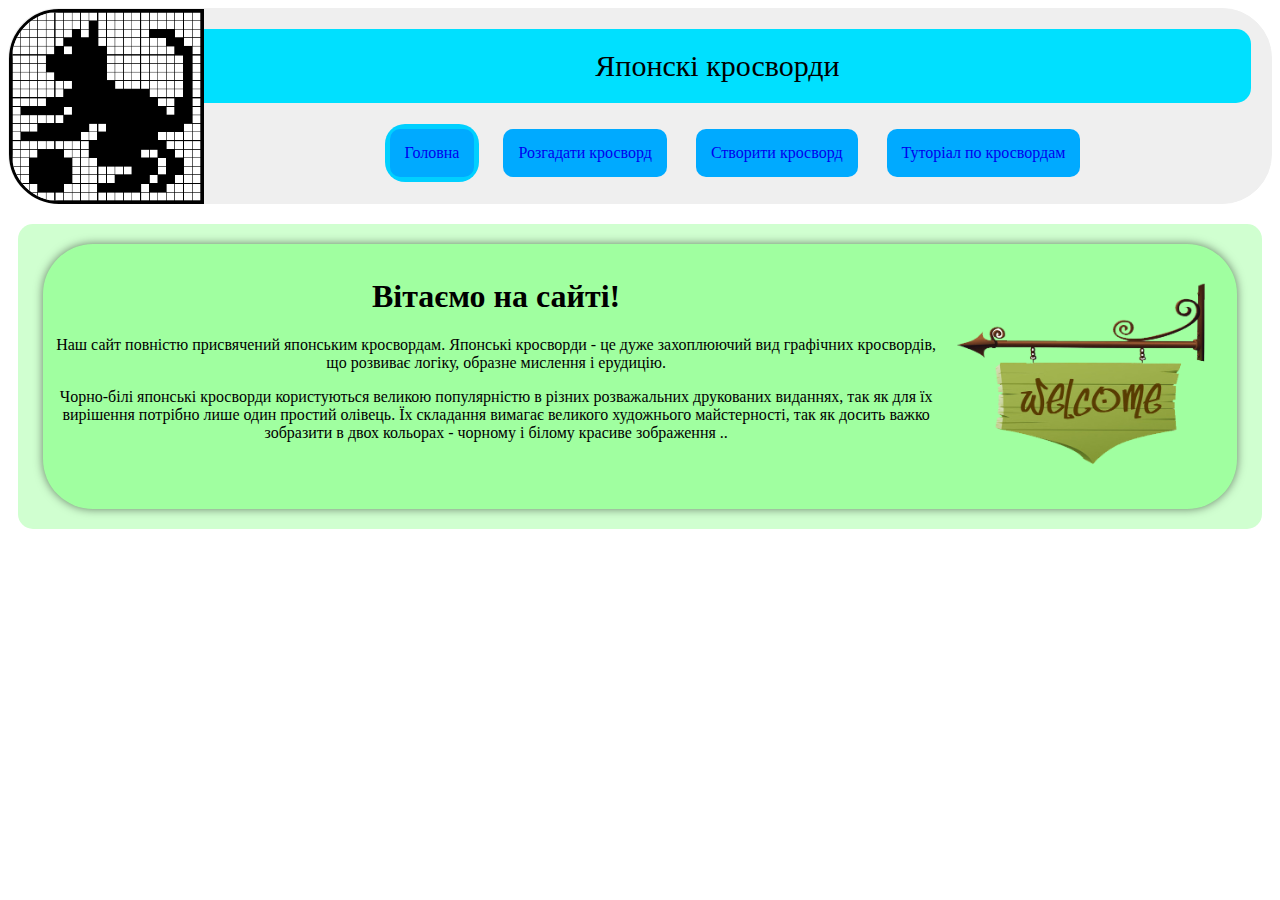
<file: index.html>
<!DOCTYPE html>
<html lang="en">
	<head>
		<meta charset="UTF-8">
		<title>Title</title>
		<link href="style.css" rel="stylesheet">
	</head>
	<body>
		<div class="main">
			<div class="header">
				<div class="logo"><img src="images/logo_cat.png" alt="Logo_Cat"></img></div>
				<div class="name_site">Японскі кросворди</div>
				<div class="menu">
					<ul>
						<li><a href="index.html" class="defolt"><div>Головна</div></a></li>
						<li><a href="Game.html"><div>Розгадати кросворд</div></a></li>
						<li><a href="Image_create.html"><div>Створити кросворд</div></a></li>
						<li><a href="Tutorial.html"><div>Туторіал по кросвордам</div></a></li>
					</ul>
				</div>
			</div>
			<div class="content">
				<div class="sector sector_start">
					<img class="sector_img" src="images/Welcome.png" alt="Welcome">
					<h1>Вітаємо на сайті!</h1>

					<p>Наш сайт повністю присвячений японським кросвордам. 
					Японські кросворди - це дуже захоплюючий вид графічних кросвордів, що розвиває логіку, образне мислення і ерудицію.</p>

					<p>Чорно-білі японські кросворди користуються великою популярністю в різних розважальних друкованих виданнях, 
					так як для їх вирішення потрібно лише один простий олівець. Їх складання вимагає великого художнього майстерності, 
					так як досить важко зобразити в двох кольорах - чорному і білому красиве зображення ..</p>
					</div>
			</div>
			<div class="footer">
			</div>
		</div>

		<!-- <script src="game.js"></script> -->
	</body>
</html>
</file>
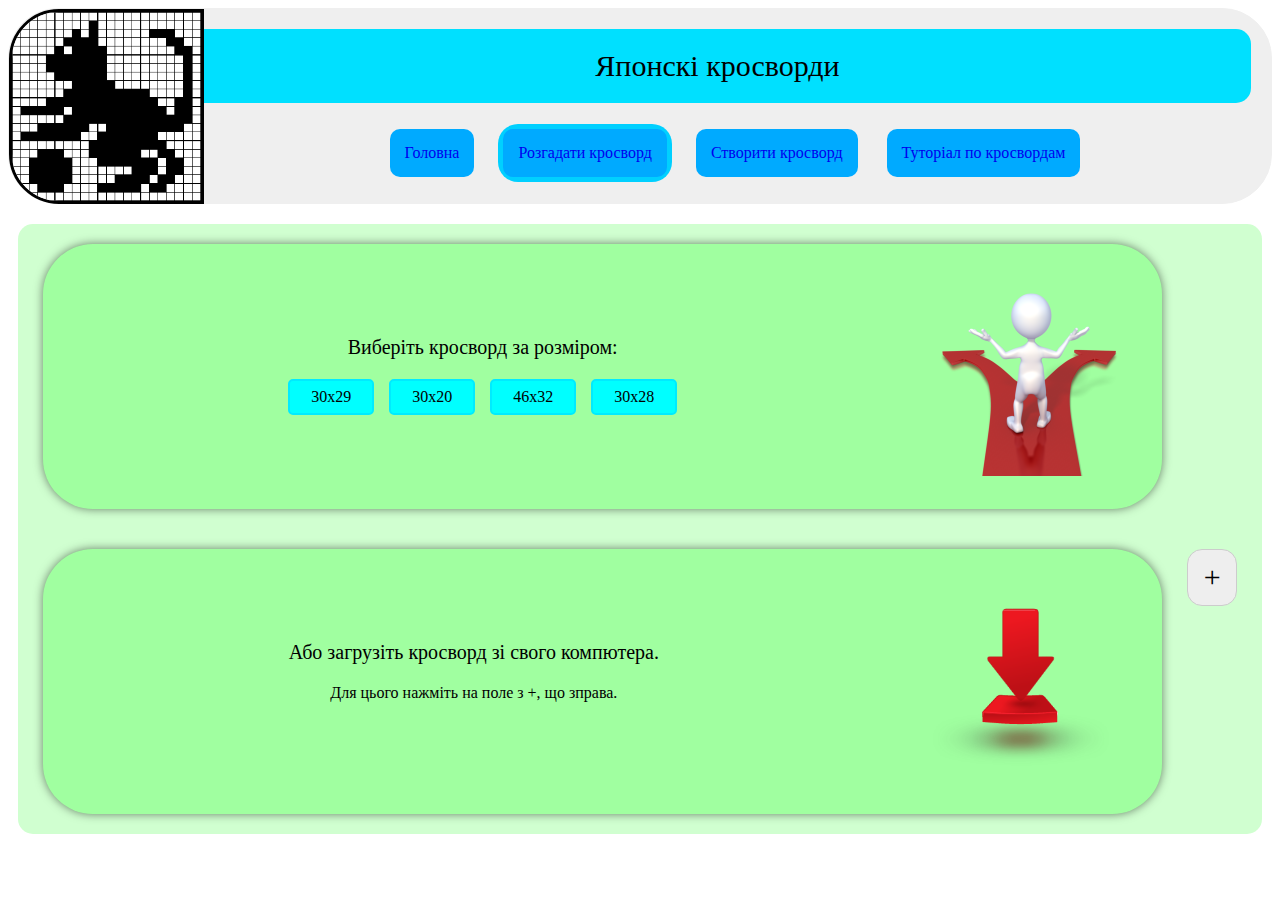
<file: Game.html>
<!DOCTYPE html>
<html lang="en">
	<head>
		<meta charset="UTF-8">
		<title>Game</title>
		<link href="style.css" rel="stylesheet">
	</head>
	<body>
		<div class="main">
			<div class="header">
				<div class="logo"><img src="images/logo_cat.png" alt="Logo_Cat"></img></div>
				<div class="name_site">Японскі кросворди</div>
				<div class="menu">
					<ul>
						<li><a href="index.html"><div>Головна</div></a></li>
						<li><a href="Game.html" class="defolt"><div>Розгадати кросворд</div></a></li>
						<li><a href="Image_create.html"><div>Створити кросворд</div></a></li>
						<li><a href="Tutorial.html"><div>Туторіал по кросвордам</div></a></li>
					</ul>
				</div>
			</div>
			<div class="content">
				
				<div class="sector sector_game">
					<img class="sector_img" src="images/choice.png" alt="choice">
					<div class="user_info_load">
						<p>Виберіть кросворд за розміром:</p>
					</div>
					<table class="table-voise">
						<tbody class="choice-table">
							<tr>
								<td class="choice-00">30x29</td>
								<td class="choice-01">30x20</td>
								<td class="choice-02">46x32</td>
								<td class="choice-03">30x28</td>
							</tr>
						</tbody>
					</table>
				</div>
				<div class="spacer"></div>
				<div class="file_upload">+<input type="file" id="saved_image" class="load_game"></div>
				<div class="sector sector_game">
					<div>
						<img class="sector_img" src="images/load.png" alt="Load">
						<table id="table" class='tab'></table>
						<div class="user_info_load">
							<p>Або загрузіть кросворд зі свого компютера.</p>
							<p>Для цього нажміть на поле з +, що зправа.</p>
						</div>
						
					</div>
				</div>
				<div class="spacer"></div>
			</div>
			<div class="footer">
			</div>
			
			
		</div>
		
		<!-- <div class="block1"><div class="block2"></div><div class="block3"></div><div class="block4"></div></div> -->
		
		<script src="imag_30x20.txt"></script>
		<script src="imag_30x28.txt"></script>
		<script src="imag_30x29.txt"></script>
		<script src="imag_46x32.txt"></script>
			
		<script src="game.js"></script>
		<script src="sourse.js"></script>
		
	</body>
</html>
</file>
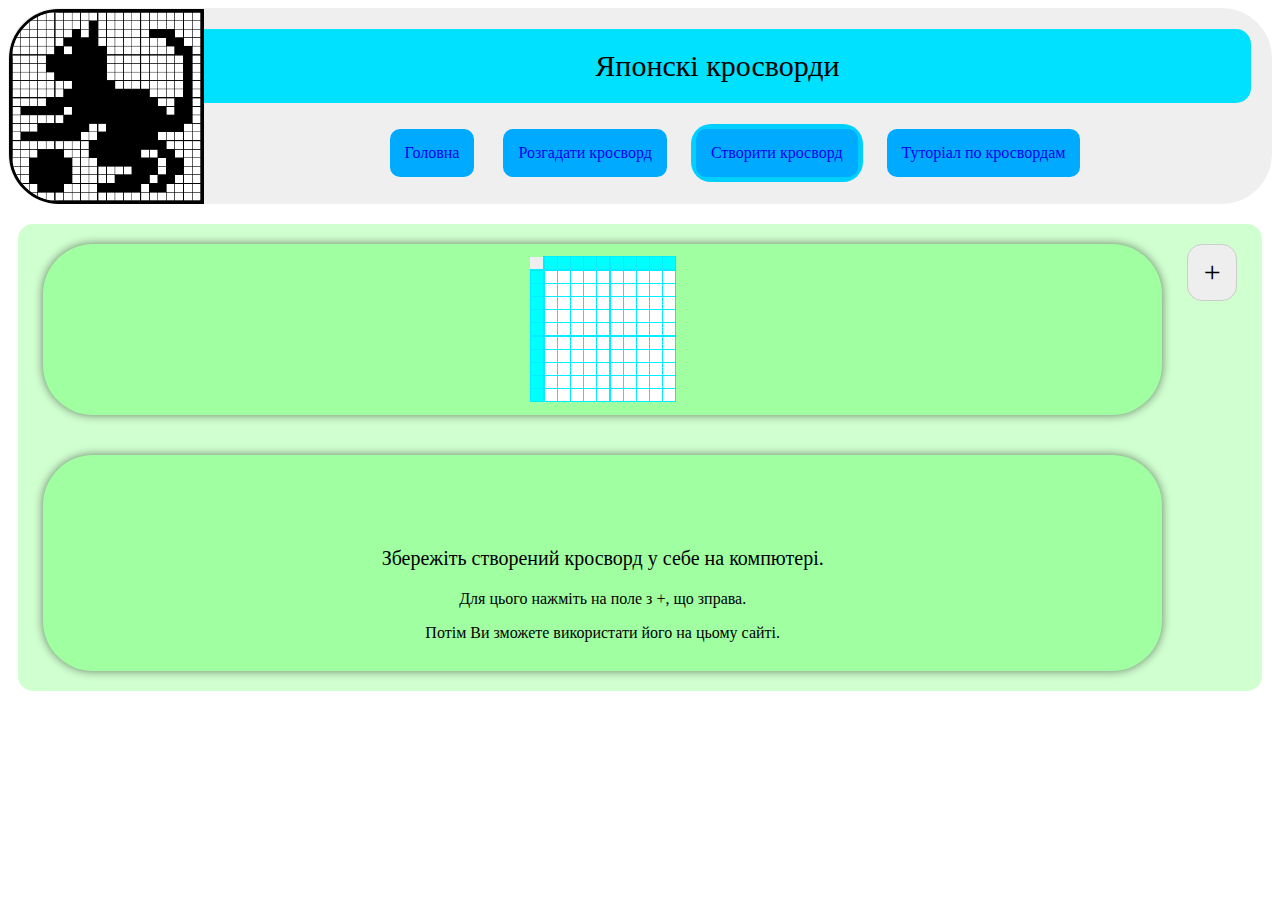
<file: Image_create.html>
<!DOCTYPE html>
<html lang="en">
	<head>
		<meta charset="UTF-8">
		<title>Create</title>
		<link href="style.css" rel="stylesheet">
	</head>
	<body>
		<div class="main">
			<div class="header">
				<div class="logo"><img src="images/logo_cat.png" alt="Logo_Cat"></img></div>
				<div class="name_site">Японскі кросворди</div>
				<div class="menu">
					<ul>
						<li><a href="index.html"><div>Головна</div></a></li>
						<li><a href="Game.html"><div>Розгадати кросворд</div></a></li>
						<li><a href="Image_create.html" class="defolt"><div>Створити кросворд</div></a></li>
						<li><a href="Tutorial.html"><div>Туторіал по кросвордам</div></a></li>
					</ul>
				</div>
			</div>
			<div class="content">
				<!--<a id="downloader" href="" download="">Зберегти рисунок</a>-->
				<!--<div class="file_upload">+<input type="file" id="saved_image" class="load_game"></div>-->
				<div class="file_upload">+<a id="downloader" href="" download="">Зберегти рисунок</a></div>
				<div class="sector sector_сreate">
					<table id="table" class='tab'></table>
				</div>
				<div class="sector sector_сreate">
					<!--<table id="table" class='tab'></table>-->
					<div class="user_info_load">
						<p>Збережіть створений кросворд у себе на компютері.</p>
						<p>Для цього нажміть на поле з +, що зправа.</p>
						<p>Потім Ви зможете використати його на цьому сайті.</p>
					</div>
				</div>
			</div>
			<div class="footer">
			</div>
		</div>
		
		<script src="sourse.js"></script>
		<script src="Create_game.js"></script>
	</body>
</html>
</file>
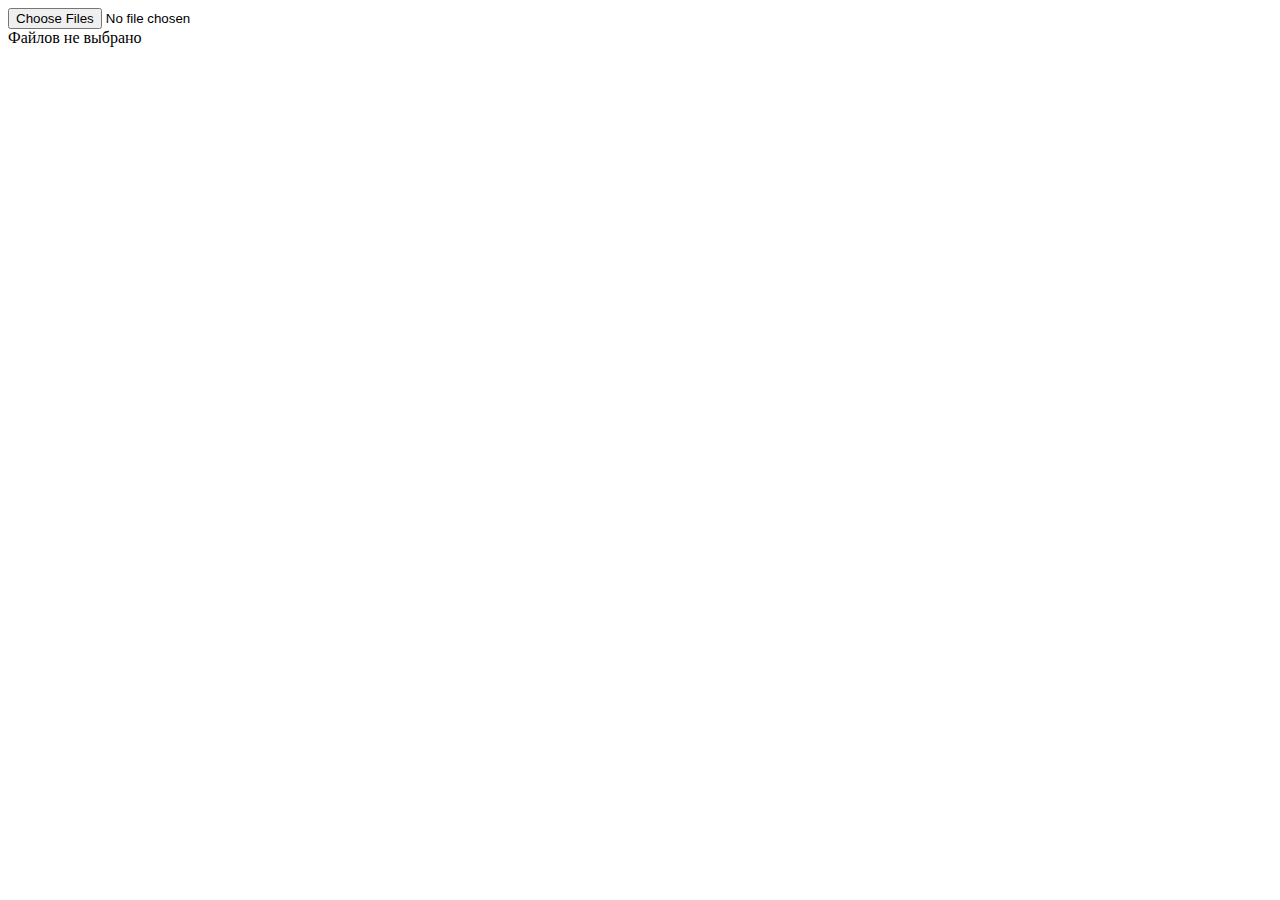
<file: untitled.html>
<html>
<head>
<title>Выберите файлы</title>
<style>
table, td {
  border: 1px solid lightgray;
}
 
table {
  padding: 2px;
  margin-top: 10px;
}
 
td {
  padding: 5px;
}
</style>
<script type="text/javascript" src="selectingFiles.js"></script>
</head>
 
<body>
<input type="file" multiple="true" /><br />
<div id="output">
Файлов не выбрано
</div>
</body>
 
</html>
</file>
<file: style.css>
body {	
}

.tab {

  border-collapse: collapse;
  
  /*border: 1px solid #000;*/
  text-align: center;
  vertical-align: middle;
  /*background: chartreuse;*/
	font-size: 8px;
	margin: 0 auto;
	
	-moz-user-select: none;
	-webkit-user-select: none;
}

.tab tr > td {
  /*border: 1px solid #000;*/
  width: 10px;
  height: 10px;
  /*background: chartreuse;*/
  border-color: #00eeff;
}

/*.space:hover {
    background: #efefef;
}*/

.field:hover {
    background: #efefef;
}

.image:hover {
    /*border: 1px solid #00ef00;*/
    background: rgba(255, 255, 0, 0.5);
}

.space {
    border: none;
    background: white;
}

.field {
    border: 1px solid #000;
    background: cyan;/*chartreuse;*/
}

.image {
    border: 1px solid #000;
    #background: #808080;
    /*
    border-left: 1px solid #000;
    border-top: 1px solid #000;*/
    /*background: none;*/
}

.header {
	border-radius: 50px;
	border: 1px solid #efefef;
	background-color: #efefef;
}

.menu li{
	display: inline-block;
	padding-right: 5px;
	white-space: pre;
}

.menu ul {
	#padding: 10px;
	text-align: center;
	#float: left;
}

.menu ul a {
	margin: 5px;
  text-decoration: none;
  display: block;
  height: 100%;
}

.menu ul div {
  display: inline-block;
  background-color: #00aaff;
  padding: 15px;
  margin: 5px;
  border-radius: 10px;
}

.menu ul div:hover{
  background-color: #00ffff;
  border-radius: 30px;
}

.content {
	#padding: 5px;
	#margin: 20px;
	background-color: #d0ffd0;
	overflow: auto;
	margin: 20px 10px 0 10px;
	border-radius: 15px;
}

.header {
	text-align: center;
}

.content h1 {
	text-align: center;
}

.sector {
	background-color: #a0ffa0;
	border-radius: 50px;
	box-shadow: 0 0 10px rgba(0,0,0,0.5);
  padding: 1%;
}

.sector_game {
  text-align: center;
  width: 90%;
  margin: 20px 0 20px 2%;
  float: left;
  -webkit-box-sizing: border-box;
       -moz-box-sizing: border-box;
            box-sizing: border-box;
}

.sector_main {
  margin: 20px 2% 20px 2%;
}

.user_info_load p:first-child {
	vertical-align: middle;
	margin-top: 80px;
	font-size: 20px;
}

.sector_сreate {
  text-align: center;
  width: 90%;
  margin: 20px 0 20px 2%;
  float: left;
  -webkit-box-sizing: border-box;
       -moz-box-sizing: border-box;
            box-sizing: border-box;
}

.sector_start {
  text-align: center;
  #width: 90%;
  margin: 20px 2% 20px 2%;
  float: left;
  -webkit-box-sizing: border-box;
       -moz-box-sizing: border-box;
            box-sizing: border-box;
}

.sector_tutorial {
  margin: 20px 2% 20px 2%;
  float: left;
  -webkit-box-sizing: border-box;
       -moz-box-sizing: border-box;
            box-sizing: border-box;
}

 .fig {
	display: inline-block;
	text-align: center;
	border-radius: 5px;
}

.arr_fig {
	text-align: center;
}

.sector_tutorial>p:first-child {
	vertical-align: middle;
	text-align: center;
	margin-top: 80px;
	font-size: 20px;
	
}

.spacer {
	clear: both;
}

.file_upload {
  /* Для того, чтобы спозиционировать input
     относительно контейнера. */
  position: relative;
  /* Скрываем неумещающуюся часть input-а. */
  overflow: hidden;
 
  /* Украшательство: */
  background: #eee;
  
  border: 1px solid #ccc;
  border-radius: 15px;
  
  font-size: 30px;
  line-height: 1;
  text-align: center;
  
  
  width: 4%;
  padding: 1%;
  margin: 20px 2% 20px 2%;
  
  height: 100%;
  float: right;
  
  
  -webkit-box-sizing: border-box;
     -moz-box-sizing: border-box;
          box-sizing: border-box;
}
 
.file_upload a {
  /* Позиционируем правый верхний край
     input поверх нашего контейнера.
     Правый верхний потому как именно там
     у нас кнопка. */
  position: absolute;
  top: 0; right: 0;
 
  /* Делаем input побольше, чтобы он точно
     перекрыл контейнер по вертикалі. */
  font-size: 300px;
 
  /* Делаем input невидимым. По-другому нельзя,
     иначе браузер не будет на него реагировать. */
  opacity: 0;
  filter: alpha(opacity=0);
 
  /*  Украшательства: */
  cursor: pointer;
}


.file_upload input {
  /* Позиционируем правый верхний край
     input поверх нашего контейнера.
     Правый верхний потому как именно там
     у нас кнопка. */
  position: absolute;
  top: 0; right: 0;
 
  /* Делаем input побольше, чтобы он точно
     перекрыл контейнер по вертикалі. */
  font-size: 400px;
 
  /* Делаем input невидимым. По-другому нельзя,
     иначе браузер не будет на него реагировать. */
  opacity: 0;
  filter: alpha(opacity=0);
 
  /*  Украшательства: */
  cursor: pointer;
}

.page_name {
  background: #eee;
  margin: 20px 0 20px 0;
  border-radius: 50px;
  text-align: center;
}

.menu .defolt {
  background-color: #00d0ff;
  border-radius: 20px;
}

.name_site {
  margin: 20px 20px 0 20px;
  padding: 20px;
  background-color: #00e0ff;
  border-radius: 15px;
  font-size: 30px;
}

.logo {
	float: left;
}

.logo img {
	width: 189px;
	height: 189px;
	position: relative;
	border-radius: 50px 0 0 50px;
	border: 3px #000 solid;
}

.content .sector  .sector_img {
	height: 200px;
	float: right;
	margin: 20px;
}

.space {
	background-color: #eeeeee;
}

.table-voise{
	margin: -15px auto 35px auto;
	border-spacing: 15px;
}

.table-voise td {
	width: 80px;
	height: 30px;
	vertical-align: middle;
	border: 2px solid #00ebff;
	background: cyan;
	border-radius: 5px;
}

.table-voise a{
	width: 100%;
	height: 100%;
}
</file>
